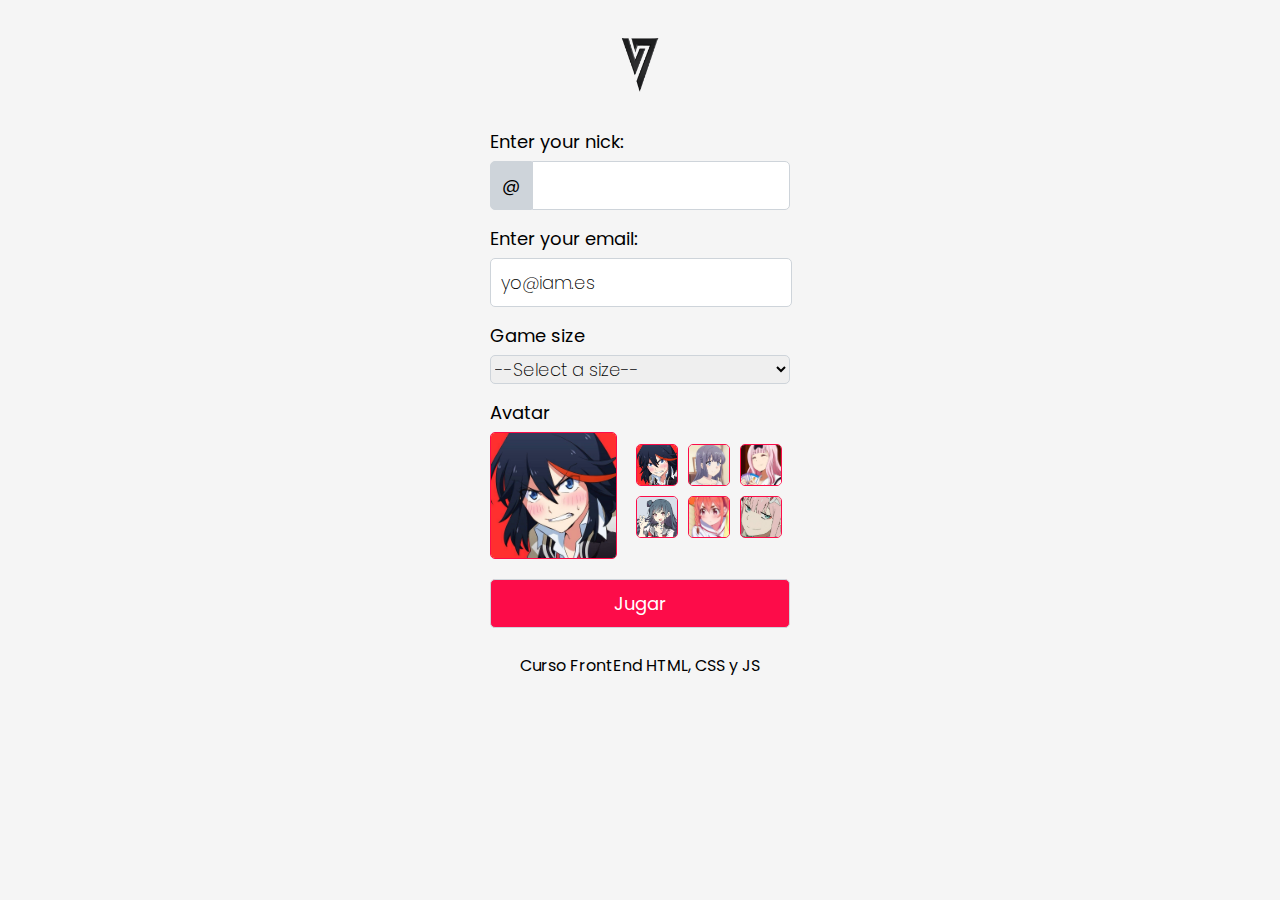
<file: index.html>
<!DOCTYPE html>
<html lang="en">
<head>
    <meta charset="UTF-8">
    <meta http-equiv="X-UA-Compatible" content="IE=7">
    <meta name="viewport" content="width=device-width, initial-scale=1.0">
    <title>Pag practice</title>
    <link rel="stylesheet" href="css/reset.css">
    <link rel="preconnect" href="https://fonts.googleapis.com">
    <link rel="preconnect" href="https://fonts.gstatic.com" crossorigin>
    <link href="https://fonts.googleapis.com/css2?family=Poppins:wght@100;200;300&display=swap" rel="stylesheet">
    <link rel="stylesheet" href="css/style.css">
</head>
<body>
    <header>
        <img src="img/v7_logo.png" alt="logo" id="logo">
    </header>
    <main>
        <div>
            <p id="error"></p>
        </div>
        <form action="game.html" id="forminput">
            <div class="itemform">
                <label for="nick">Enter your nick:</label>
                <input type="text" name="nick" id="nicka" value="@" readonly>
                <input type="text" name="nick" id="nick">
            </div>
            <div id="itemform">
                <label for="email">Enter your email:</label>
                <input type="email" id="email" value="yo@iam.es">
            </div>
            <div class="itemform">
                <label for="size">Game size</label>
                <select name="size" id="size">
                    <option value="0">--Select a size--</option>
                    <option value="4">4X4</option>
                    <option value="5">5X5</option>
                    <option value="6">6X6</option>
                </select>
            </div>
            <div class="itemform">
                <div id="avatar">
                    <label for="avatar">Avatar</label>
                    <div id="avatarcontainer">
                        <img src="img/avatars/avatar1.jpg" alt="avatar" id="avatarimg">
                    </div>
                </div>
                <div id="avatargrid">
                    <div class="avataritem">
                        <img src="img/avatars/avatar1.jpg" alt="" class="avatarimgitem" draggable="true" width="35">
                    </div>
                    <div class="avataritem">
                        <img src="img/avatars/avatar2.jpg" alt="" class="avatarimgitem" draggable="true" width="35">
                    </div>
                    <div class="avataritem">
                        <img src="img/avatars/avatar3.jpg" alt="" class="avatarimgitem" draggable="true" width="35">
                    </div>
                    <div class="avataritem">
                        <img src="img/avatars/avatar4.jpg" alt="" class="avatarimgitem" draggable="true" width="35">
                    </div>
                    <div class="avataritem">
                        <img src="img/avatars/avatar5.jpg" alt="" class="avatarimgitem" draggable="true" width="35">
                    </div>
                    <div class="avataritem">
                        <img src="img/avatars/avatar6.jpg" alt="" class="avatarimgitem" draggable="true" width="35">
                    </div>
                </div>
            </div>
            <div class="itemform">
                <input type="submit" value="Jugar" id="play">
            </div>
        </form>
    </main>
    <footer>
        <p>Curso FrontEnd HTML, CSS y JS</p>
    </footer>
    <script src="js/userdata.js"></script>
    <script src="js/app.js"></script>
</body>
</html>
</file>
<file: css/style.css>
body{
    background-color: #f5f5f5;
    font-family: 'Poppins', sans-serif;
}

main{
    width: 300px;
    margin: 30px auto 0 auto;
}
header, footer{
    text-align: center;
    width: 500px;
    margin: 30px auto 0 auto;
}
input, select{
    font-family: 'Poppins', sans-serif;
}
input{
    display: inline;
    width: 236px;
    border: 1px solid #ced4da;
    padding: 10px;
    border-radius: 0 5px 5px 0;
    font-weight: 200;
    font-size: 18px;
}
input[type='submit']{
    background-color: #fd0c49;
    color: #fff;
    font-weight: 400;
    border-radius: 5px;
    width: 100%;
}
label{
    display: block;
    margin-bottom: 10px;
}
form{
    display: flex;
    flex-direction: column;
    row-gap: 20px;
    font-size: 18px;
}
select{
    width: 100%;
    border: 1px solid #ced4da;
    border-radius: 5px;
    font-weight: 200;
    font-size: 18px;
}
.avataritem{
    background-color: white;
    border: solid 1px #fd0c49;
    border-radius: 5px;
    width: 40px;
    height: 40px;
    /*padding: 5px 0 0 5px;*/
    overflow: hidden;
}
.avatarimgitem{
    width: 40px;
}
#logo{
    width: 70px;
}
#nicka{
    float: left;
    text-align: center;
    width: 20px;
    background-color: #ced4da;
    border: 1px solid #ced4da;
    padding: 10px;
    border-radius: 5px 0 0 5px;
    font-weight: 400;
    font-size: 18px;
}
#email{
    width: 280px;
    border-radius: 5px;
}
#error{
    text-align: center;
    color: #fd0c49;
    font-weight: 200;
    font-size: 14px;
    margin: 10px 0 10px 0;
}
#avatar{
    float: left;
}
#avatarcontainer{
    display: flex;
    background-color: white;
    border: solid 1px #fd0c49;
    border-radius: 5px;
    width: 125px;
    height: 125px;
    justify-content: center;
    align-items: center;
    margin-right: 10px;
    overflow: hidden;
}
#avatarimg{
    width: 125px;
}
#avatargrid{
    display: flex;
    justify-content: center;
    align-items: center;
    flex-wrap: wrap;
    gap: 10px;
    margin-top: 40px;
}
</file>
